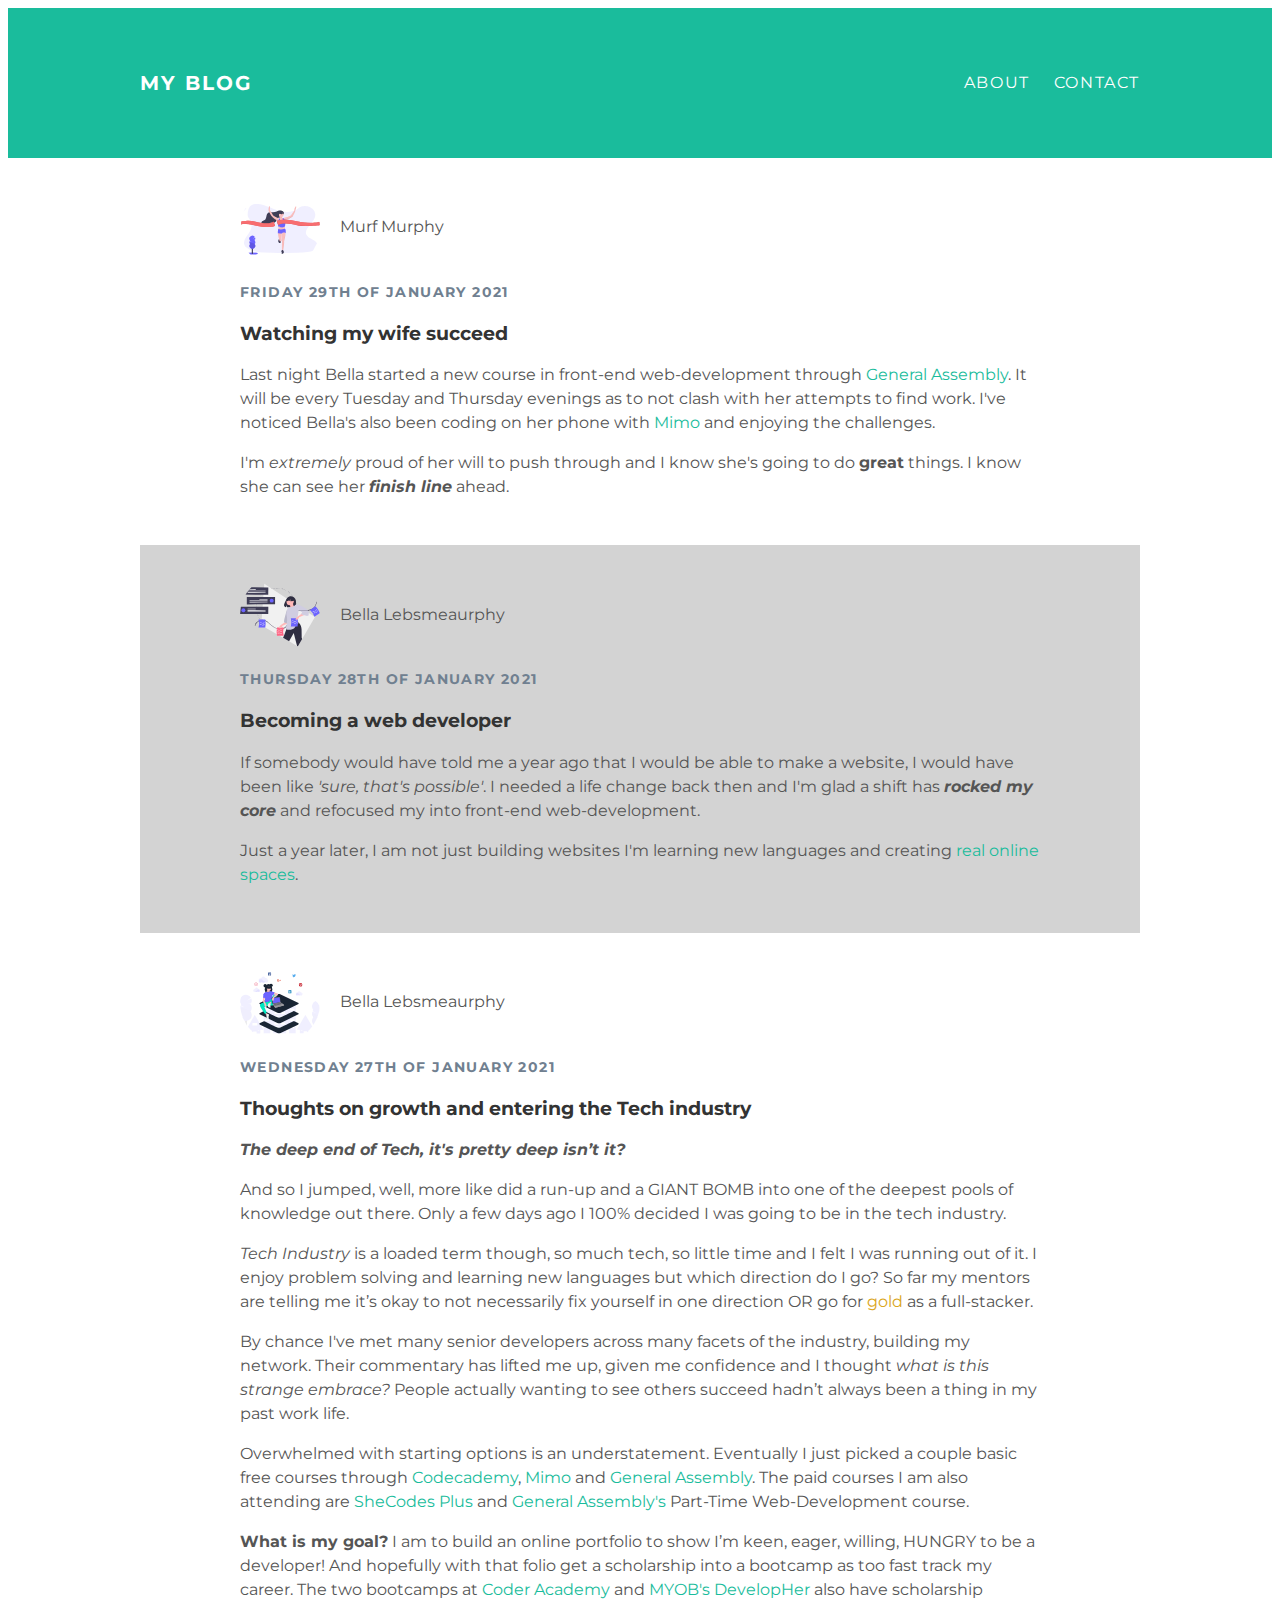
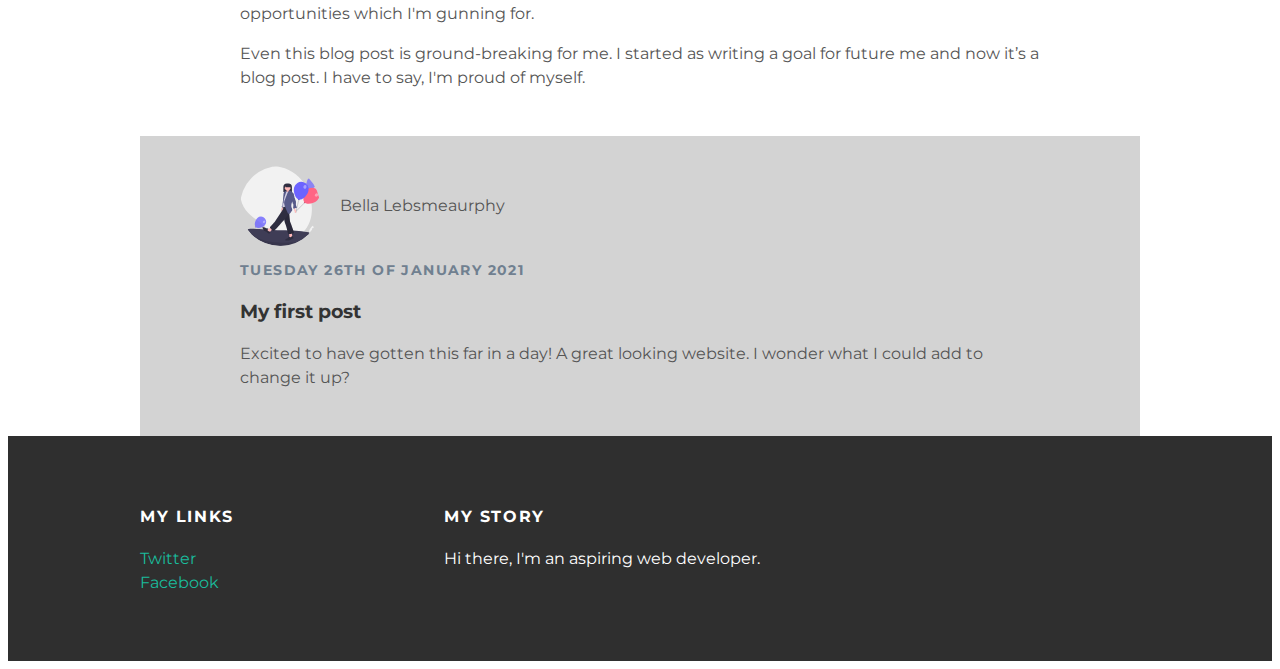
<file: index.html>
<!DOCTYPE html>
<html lang="en">
<head>
    <meta charset="UTF-8">
    <meta name="viewport" content="width=device-width, initial-scale=1.0">
    <title>My Blog</title>

    <link rel="stylesheet" href="style.css">
</head>

<body>
  <div id="header">
      <div class="container">
        <a id="header-title" href="index.html">My Blog</a>
        <ul id="header-nav">
          <li><a href="about.html">About</a></li>
          <li><a href ="mailto: leber.smeaton[@]yahoo.com">Contact</a></li>
        </ul>
      </div>
  </div>

  <div id="content">
    <div class="container">
      <div class="post">
        <div class="post-author">
          <img src="finishline.svg" alt="running through finish line">
          <span>Murf Murphy</span>
        </div>
        <p class="post-date">Friday 29th of January 2021</p>
        <h3 class="post-title">Watching my wife succeed</h3>
        <div class="post-content">
          <p>Last night Bella started a new course in front-end web-development through <a href="https://generalassemb.ly/">General Assembly</a>. It will be every Tuesday and Thursday evenings as to not clash with her attempts to find work. I've noticed Bella's also been coding on her phone with <a href="https://getmimo.com/">Mimo</a> and enjoying the challenges.</p>
          <p>I'm <em>extremely</em> proud of her will to push through and I know she's going to do <strong>great</strong> things. I know she can see her <strong><em>finish line</em></strong> ahead.</p>
        </div>
      </div>
    </div>

    <div class="container">
      <div class="post">
        <div class="post-author">
          <img src="ideas.svg" alt="holding ideas">
          <span>Bella Lebsmeaurphy</span>
        </div>
        <p class="post-date">Thursday 28th of January 2021</p>
        <h3 class="post-title">Becoming a web developer</h3>
        <div class="post-content">
          <p>If somebody would have told me a year ago that I would be able to make a website, I would have been like
            <em>'sure, that's possible'</em>. I needed a life change back then and I'm glad a shift has <strong><em>rocked
                my core</em></strong> and refocused my into front-end web-development.</p>
          <p>Just a year later, I am not just building websites I'm learning new languages and creating <a
              href="https://google.com">real online spaces</a>.</p>
        </div>
      </div>
    </div>

    <div class="container">
      <div class="post">
        <div class="post-author">
          <img src="fullstack.svg" alt="sitting on a stack">
          <span>Bella Lebsmeaurphy</span>
        </div>
        <p class="post-date">Wednesday 27th of January 2021</p>
        <h3 class="post-title">Thoughts on growth and entering the Tech industry</h3>
        <div class="post-content">
          <p><strong><em>
            The deep end of Tech, it's pretty deep isn’t it?
          </em></strong></p>
          <p>
            And so I jumped, well, more like did a run-up and a GIANT BOMB into one of the deepest pools of knowledge out there. Only a few days ago I 100% decided I was going to be in the tech industry.
          </p>
          <p>
            <em>Tech Industry</em> is a loaded term though, so much tech, so little time and I felt I was running out of it. I enjoy
            problem solving and learning new languages but which direction do I go? So far my mentors are telling me it’s okay to not
            necessarily fix yourself in one direction OR go for <span class="gold">gold</span> as a full-stacker.
          </p>
          <p>
            By chance I've met many senior developers across many facets of the industry, building my network. Their commentary has lifted me up, given me confidence and I thought <em>what is this strange embrace?</em> People actually wanting to see others succeed hadn’t always been a thing in my past work life.
          </p>
          <p>
            Overwhelmed with starting options is an understatement. Eventually I just picked a couple basic free courses through <a href="https://www.codecademy.com/catalog">Codecademy</a>, <a href="https://getmimo.com/">Mimo</a> and <a href="ttps://generalassemb.ly/">General Assembly</a>.
            The paid courses I am also attending are <a href="https://www.shecodes.io/workshops">SheCodes Plus</a> and <a href="https://generalassemb.ly/education/front-end-web-development/melbourne">General Assembly's</a> Part-Time Web-Development course. 
          </p>
          <p>  
            <strong>What is my goal?</strong> I am to build an online portfolio to show I’m keen, eager, willing, HUNGRY to be a developer! 
            And hopefully with that folio get a scholarship into a bootcamp as too fast track my career. The two bootcamps at <a href="https://coderacademy.edu.au/coding-courses/coding-bootcamps/fast-track/women-in-tech-scholarship?utm_campaign=CA%20-%20Code%20Academy%20Micro&utm_medium=ppc&utm_source=adwords&utm_term=codecademy&hsa_tgt=kwd-41065460761&hsa_mt=e&hsa_acc=8075801785&hsa_grp=60539547282&hsa_ver=3&hsa_src=g&hsa_cam=1543273844&hsa_net=adwords&hsa_kw=codecademy&hsa_ad=326211609792&gclid=Cj0KCQiAwf39BRCCARIsALXWETx2tiBZ25NrUc15BzBy8IqjuXL7YKJRZSiyKO1r_LBax6FjJIHW7YoaAqDUEALw_wcB&fbclid=IwAR39jn-NFFQ8sXFh-u7--EC-rSvxL4bksbzYOeqQPlhGzm4j2m-L1cL2wPs">Coder Academy</a> and <a href="https://www.myob.com/au/careers/graduate-program">MYOB's DevelopHer</a> also have scholarship opportunities which I'm gunning for.
          </p>
          <p>
            Even this blog post is ground-breaking for me. I started as writing a goal for future me and now it’s a blog post. I have to say, I'm proud of myself.
          </p>
        </div>
      </div>
    </div>

    <div class="container">
      <div class="post">
        <div class="post-author">
          <img src="happy.svg" alt="holding baloons">
          <span>Bella Lebsmeaurphy</span>
        </div>
        <p class="post-date">Tuesday 26th of January 2021</p>
        <h3 class="post-title">My first post</h3>
        <div class="post-content">
          <p>
            Excited to have gotten this far in a day! A great looking website. I wonder what I could add to change it up?
          </p>
        </div>
      </div>
    </div>

  </div>

  <div id="footer">
      <div class="container">
        <div class="row">
          <div class="column">
            <h4>My Links</h4>
            <p>
              <a href="https://twitter.com">Twitter</a>
              <br>
              <a href="https://facebook.com">Facebook</a>
            </p>
          </div>
          <div class="column">
            <h4>My Story</h4>
            <p>
              Hi there, I'm an aspiring web developer. 
            </p>
          </div>
        </div>
      </div>
  </div>


</body>
</html>
</file>
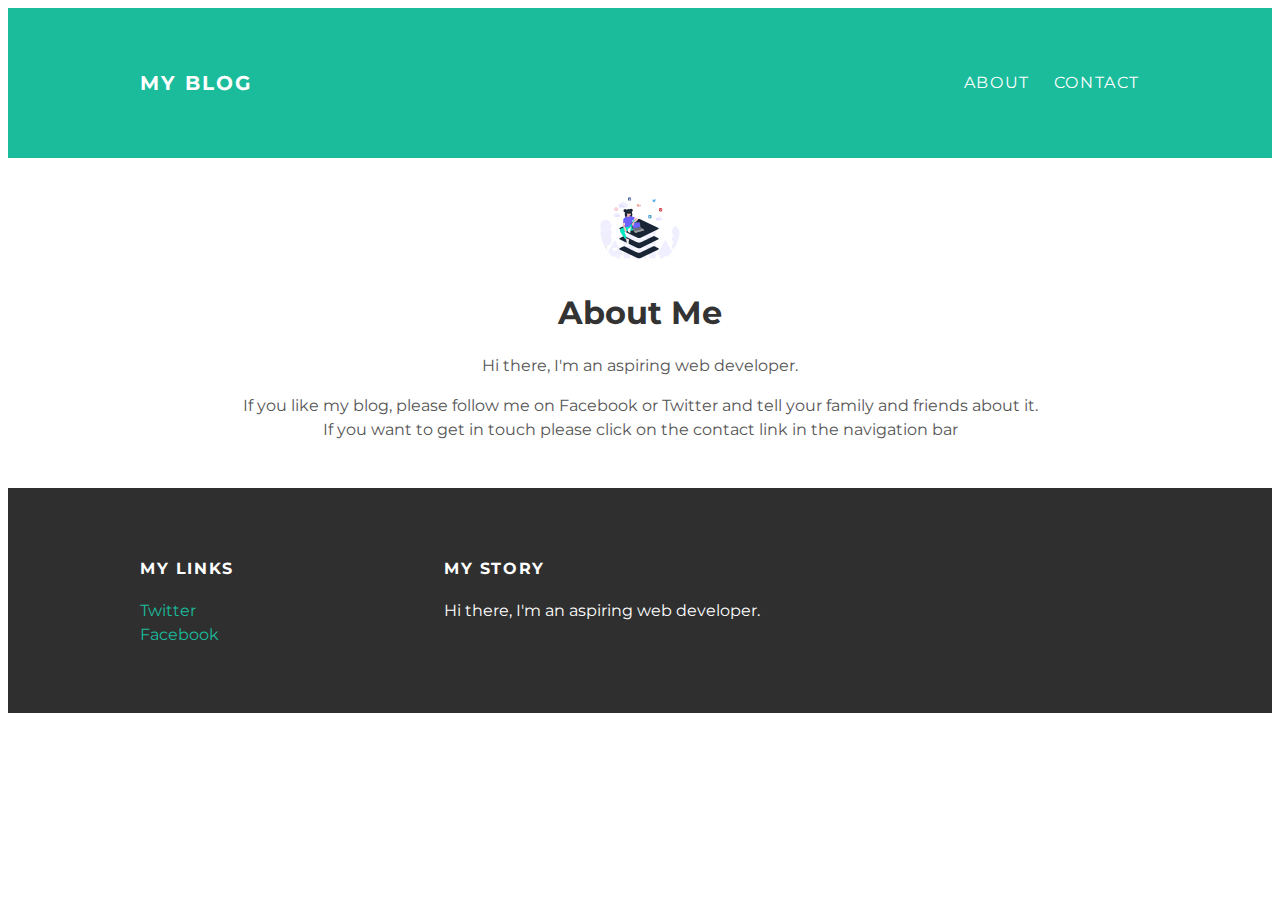
<file: about.html>
<!DOCTYPE html>
<html lang="en">
<head>
    <meta charset="UTF-8">
    <meta name="viewport" content="width=device-width, initial-scale=1.0">
    <title>My Blog</title>

    <link rel="stylesheet" href="style.css">
</head>
<body>
  <div id="header">
    <div class="container">
      <a id="header-title" href="index.html">My Blog</a>
      <ul id="header-nav">
        <li><a href="about.html">About</a></li>
        <li><a href="mailto: leber.smeaton[@]yahoo.com">Contact</a></li>
      </ul>
    </div>
  </div>

  <div id="content">
    <div class="container">
      <div class="about">
        <div class="about-author">
          <img src="fullstack.svg" alt="sitting on a stack" width="80" height="80">
        </div>
        <h1 class="about-title">About Me</h1>
        <div class="about-content">
          <p>Hi there, I'm an aspiring web developer.</p>
          <p>If you like my blog, please follow me on Facebook or Twitter and tell your family and friends about it. If you want to get in touch please click on the contact link in the navigation bar</p>
        </div>
      </div>
    </div>
  </div>

  <div id="footer">
    <div class="container">
      <div class="row">
        <div class="column">
          <h4>My Links</h4>
          <p>
            <a href="https://twitter.com">Twitter</a>
            <br>
            <a href="https://facebook.com">Facebook</a>
          </p>
        </div>
        <div class="column">
          <h4>My Story</h4>
          <p>
            Hi there, I'm an aspiring web developer.
          </p>
        </div>
      </div>
    </div>
  </div>


</body>
</html>
</file>
<file: style.css>
@import url(http://fonts.googleapis.com/css?family=Montserrat:400,700);

body {
  color: #555555;
  font-family: "Montserrat", sans-serif;
}

.container {
  max-width: 1000px;
  margin: 0 auto;
}

#header {
  background-color: #1abc9c;
  height: 150px;
  margin: 0;
  line-height: 150px;
}
#header a {
  color: white;
  text-decoration: none;

  text-transform: uppercase;
  letter-spacing: 0.1em;
}
#header a:hover {
  color: #222222;
}
#header-title {
  display: block;
  float: left;

  font-size: 20px;
  font-weight: bold;
}
#header-nav {
  display: block;
  float: right;
  margin-top: 0;
}
#header-nav li {
  display: inline;
  padding-left: 20px;
}

#footer {
  background-color: #2f2f2f;
  padding: 50px 0;
}
#footer h4 {
  color: white;
  text-transform: uppercase;
  letter-spacing: 0.1em;
}
#footer p {
  color: white;
}
.column {
  min-width: 300px;
  display: inline-block;
  vertical-align: top;
}
a {
  color: #1abc9c;
  text-decoration: none;
}
a:hover {
  color: #f6a623;
}
.container:nth-child(even) {
  background: lightgray;
}
.post,
.about {
  max-width: 800px;
  margin: 0 auto;
  padding: 30px 0;
}
.about {
  text-align: center;
}
img {
  border-radius: 50%;
}
.post-author img {
  width: 80px;
  height: 80px;
  vertical-align: middle;
}
.post-author span {
  margin-left: 16px;
}
.post-date {
  color: slategray;
  font-size: 14px;
  font-weight: bold;
  text-transform: uppercase;
  letter-spacing: 0.1em;
}
h1,
h2,
h3,
h4 {
  color: #333333;
}
p {
  line-height: 1.5;
}
.gold {
  color: goldenrod;
}
</file>
